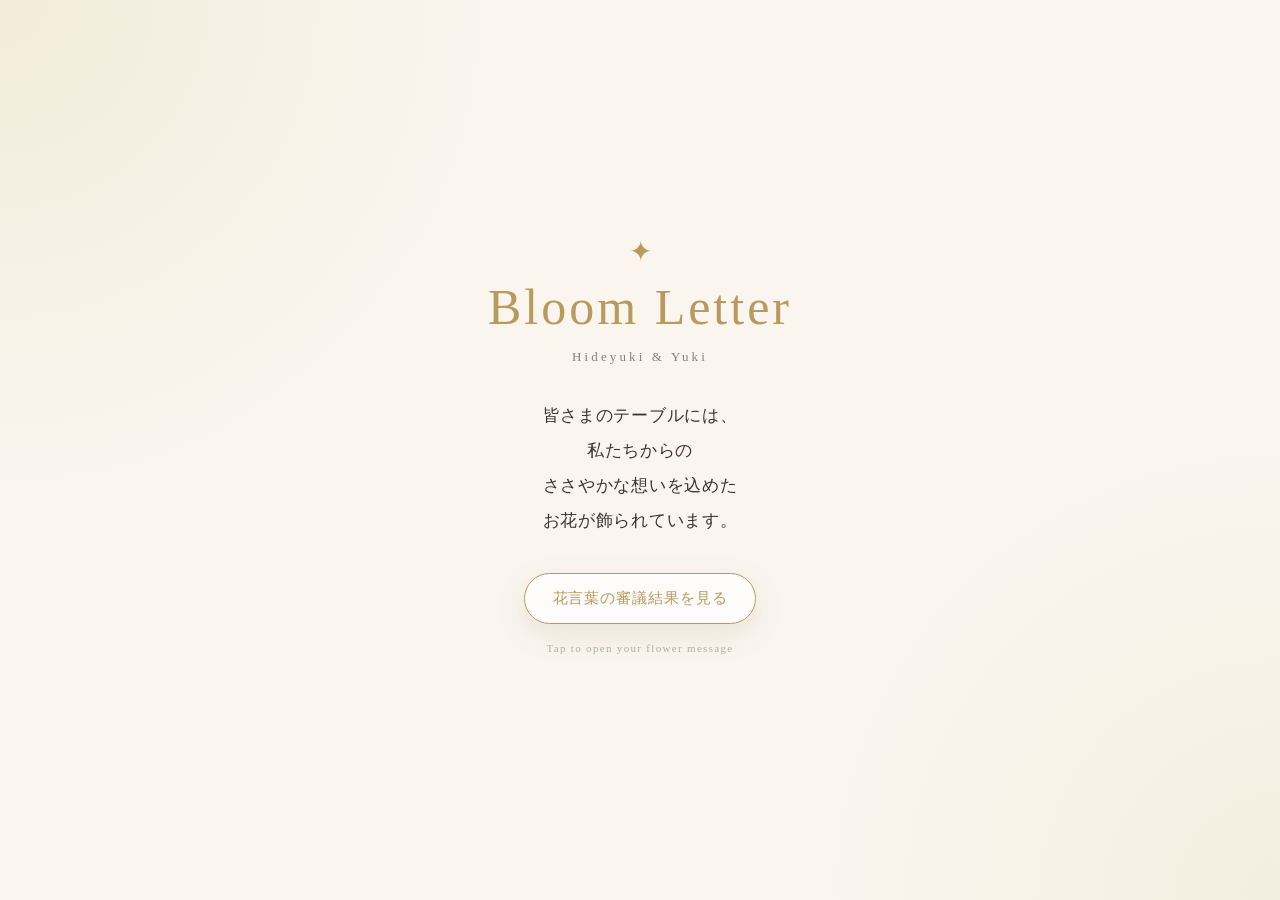
<file: index.html>
<!DOCTYPE html>
<html lang="ja">
<head>
  <meta charset="UTF-8">
  <meta name="viewport" content="width=device-width, initial-scale=1">
  <title>Bloom Letter</title>
  <link rel="stylesheet" href="style.css">
</head>
<body>
  <main class="page">
    <section id="intro" class="intro">
      <div class="mark">✦</div>
      <h1>Bloom Letter</h1>
      <p class="names">Hideyuki &amp; Yuki</p>

      <p class="lead">
        皆さまのテーブルには、<br>
        私たちからの<br>
        ささやかな想いを込めた<br>
        お花が飾られています。
      </p>

      <button id="openBtn" class="button">花言葉の審議結果を見る</button>
      <div id="petals"></div>
      <p class="hint">Tap to open your flower message</p>
    </section>

    <section id="result" class="result hidden">
      <div class="card-wrap">
        <img id="flowerImage" class="flower-image" src="" alt="Bloom Letter 花言葉カード">
      </div>
      <p class="thanks">ご覧いただきありがとうございました。</p>
    </section>
  </main>

  <script src="script.js"></script>
</body>
</html>
</file>
<file: style.css>
@charset "UTF-8";

:root {
  --bg: #faf6ef;
  --gold: #b89a5e;
  --text: #3b342d;
  --soft: #8b8175;
  --petal: #e6b8c7;
}

* {
  box-sizing: border-box;
}

html,
body {
  margin: 0;
  min-height: 100%;
  font-family: "Hiragino Mincho ProN", "Yu Mincho", "YuMincho", "Noto Serif JP", serif;
  background:
    radial-gradient(circle at top left, rgba(218, 200, 153, 0.24), transparent 32%),
    radial-gradient(circle at bottom right, rgba(218, 200, 153, 0.18), transparent 30%),
    var(--bg);
  color: var(--text);
}

.page {
  min-height: 100vh;
  padding: 28px 18px;
  display: flex;
  align-items: center;
  justify-content: center;
}

.intro,
.result {
  width: min(92vw, 430px);
  text-align: center;
  animation: fadeUp 1.1s ease both;
}

.mark {
  font-size: 28px;
  color: var(--gold);
  margin-bottom: 12px;
}

h1 {
  margin: 0;
  font-size: 50px;
  line-height: 1.1;
  letter-spacing: 0.06em;
  color: var(--gold);
  font-weight: 500;
  font-family: Georgia, "Times New Roman", "Yu Mincho", serif;
}

.names {
  margin: 14px 0 34px;
  font-size: 13px;
  letter-spacing: 0.24em;
  color: var(--soft);
  font-family: Georgia, "Times New Roman", serif;
}

.lead {
  margin: 0 auto 34px;
  font-size: 17px;
  line-height: 2.05;
  letter-spacing: 0.04em;
}

.button {
  appearance: none;
  border: 1px solid var(--gold);
  background: rgba(255, 255, 255, 0.72);
  color: var(--gold);
  padding: 15px 28px;
  border-radius: 999px;
  font-size: 15px;
  letter-spacing: 0.06em;
  font-family: inherit;
  box-shadow: 0 10px 30px rgba(121, 97, 49, 0.13);
  cursor: pointer;
  transition: transform 0.18s ease, background 0.18s ease, box-shadow 0.18s ease;
}

.button:active {
  transform: scale(0.97);
  background: rgba(255, 255, 255, 0.94);
  box-shadow: 0 5px 16px rgba(121, 97, 49, 0.10);
}

.hint {
  margin-top: 18px;
  font-size: 11px;
  letter-spacing: 0.12em;
  color: #b6aa9c;
  font-family: Georgia, "Times New Roman", serif;
}

.hidden {
  display: none;
}

.result {
  animation: fadeUp 1.1s ease both;
}

.card-wrap {
  width: 100%;
  padding: 10px;
  background: rgba(255, 255, 255, 0.58);
  border: 1px solid rgba(184, 154, 94, 0.30);
  border-radius: 24px;
  box-shadow: 0 16px 42px rgba(94, 73, 38, 0.13);
  animation: cardBloom 1.05s ease both;
}

.flower-image {
  width: 100%;
  height: auto;
  display: block;
  border-radius: 18px;
}

.thanks {
  margin: 20px 0 0;
  color: var(--soft);
  font-size: 13px;
  letter-spacing: 0.08em;
}

#petals {
  position: fixed;
  inset: 0;
  pointer-events: none;
  overflow: hidden;
  z-index: 10;
}

.petal {
  position: absolute;
  top: -24px;
  color: var(--petal);
  animation: fall 1.8s ease-in forwards;
}

@keyframes fadeUp {
  from {
    opacity: 0;
    transform: translateY(18px);
  }
  to {
    opacity: 1;
    transform: translateY(0);
  }
}

@keyframes cardBloom {
  from {
    opacity: 0;
    transform: translateY(22px) scale(0.96);
  }
  to {
    opacity: 1;
    transform: translateY(0) scale(1);
  }
}

@keyframes fall {
  0% {
    opacity: 0;
    transform: translateY(0) rotate(0deg);
  }
  20% {
    opacity: 1;
  }
  100% {
    opacity: 0;
    transform: translateY(110vh) rotate(220deg);
  }
}
</file>
